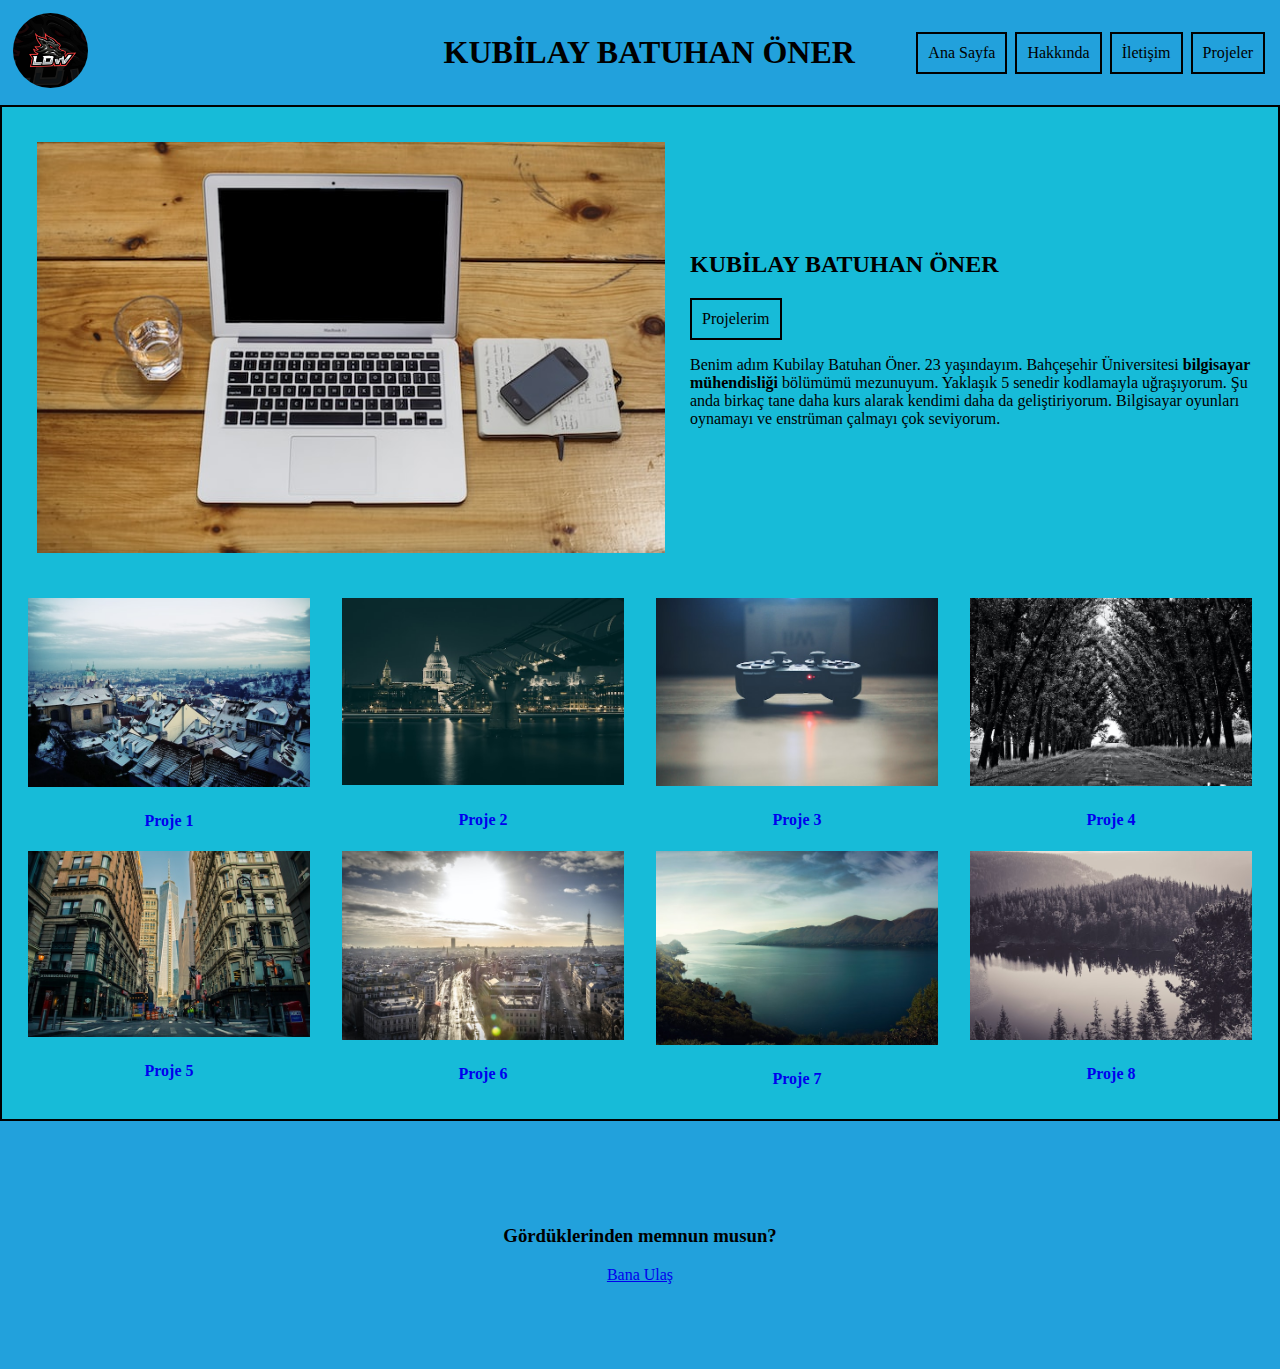
<file: index.html>
<!DOCTYPE html>
<html lang="tr">
  <head>
    <meta charset="UTF-8" />
    <meta name="viewport" content="width=device-width, initial-scale=1.0" />
    <title>Ana Sayfa</title>
    <link rel="stylesheet" href="style/index.css" />
  </head>
  <body>
    <header>
      <div class="giris">
        <div class="profil-foto">
          <a href="about.html"><img src="1.jpg" /></a>
        </div>
        <div>
          <h1>KUBİLAY BATUHAN ÖNER</h1>
        </div>
        <nav class="menu">
          <a class="menu-link" href="index.html">Ana Sayfa</a>
          <a class="menu-link" href="about.html">Hakkında</a>
          <a class="menu-link" href="contact.html">İletişim</a>
          <a class="menu-link" href="projects.html">Projeler</a>
        </nav>
      </div>
    </header>
    <main class="container">
      <div class="buyuk-resim">
        <img src="image1.jpg" />
        <div class="isim">
          <h2>KUBİLAY BATUHAN ÖNER</h2>
          <nav class="projeler-link">
            <a href="projects.html">Projelerim</a>
            <p>
              Benim adım Kubilay Batuhan Öner. 23 yaşındayım. Bahçeşehir
              Üniversitesi<b> bilgisayar mühendisliği</b> bölümümü mezunuyum.
              Yaklaşık 5 senedir kodlamayla uğraşıyorum. Şu anda birkaç tane
              daha kurs alarak kendimi daha da geliştiriyorum. Bilgisayar
              oyunları oynamayı ve enstrüman çalmayı çok seviyorum.
            </p>
          </nav>
        </div>
      </div>
    </main>

    <section class="Obje">
      <div>
        <a href="projects.html"><img src="image2.jpg" /></a>
        <a href="projects.html"><h4>Proje 1</h4></a>
      </div>
      <div>
        <a href="projects.html"><img src="image3.jpg" /></a>
        <a href="projects.html"><h4>Proje 2</h4></a>
      </div>
      <div>
        <a href="projects.html"><img src="image4.jpg" /></a>
        <a href="projects.html"><h4>Proje 3</h4></a>
      </div>
      <div>
        <a href="projects.html"><img src="image5.jpg" /></a>
        <a href="projects.html"><h4>Proje 4</h4></a>
      </div>
      <div>
        <a href="projects.html"><img src="image6.jpg" /></a>
        <a href="projects.html"><h4>Proje 5</h4></a>
      </div>
      <div>
        <a href="projects.html"><img src="image7.jpg" /></a>
        <a href="projects.html"><h4>Proje 6</h4></a>
      </div>
      <div>
        <a href="projects.html"><img src="image8.jpg" /></a>
        <a href="projects.html"><h4>Proje 7</h4></a>
      </div>
      <div>
        <a href="projects.html"><img src="image9.jpg" /></a>
        <a href="projects.html"><h4>Proje 8</h4></a>
      </div>
    </section>

    <footer>
      <div class="footer-content">
        <h3>Gördüklerinden memnun musun?</h3>
        <a href="contact.html">Bana Ulaş</a>
      </div>
    </footer>
  </body>
</html>
</file>
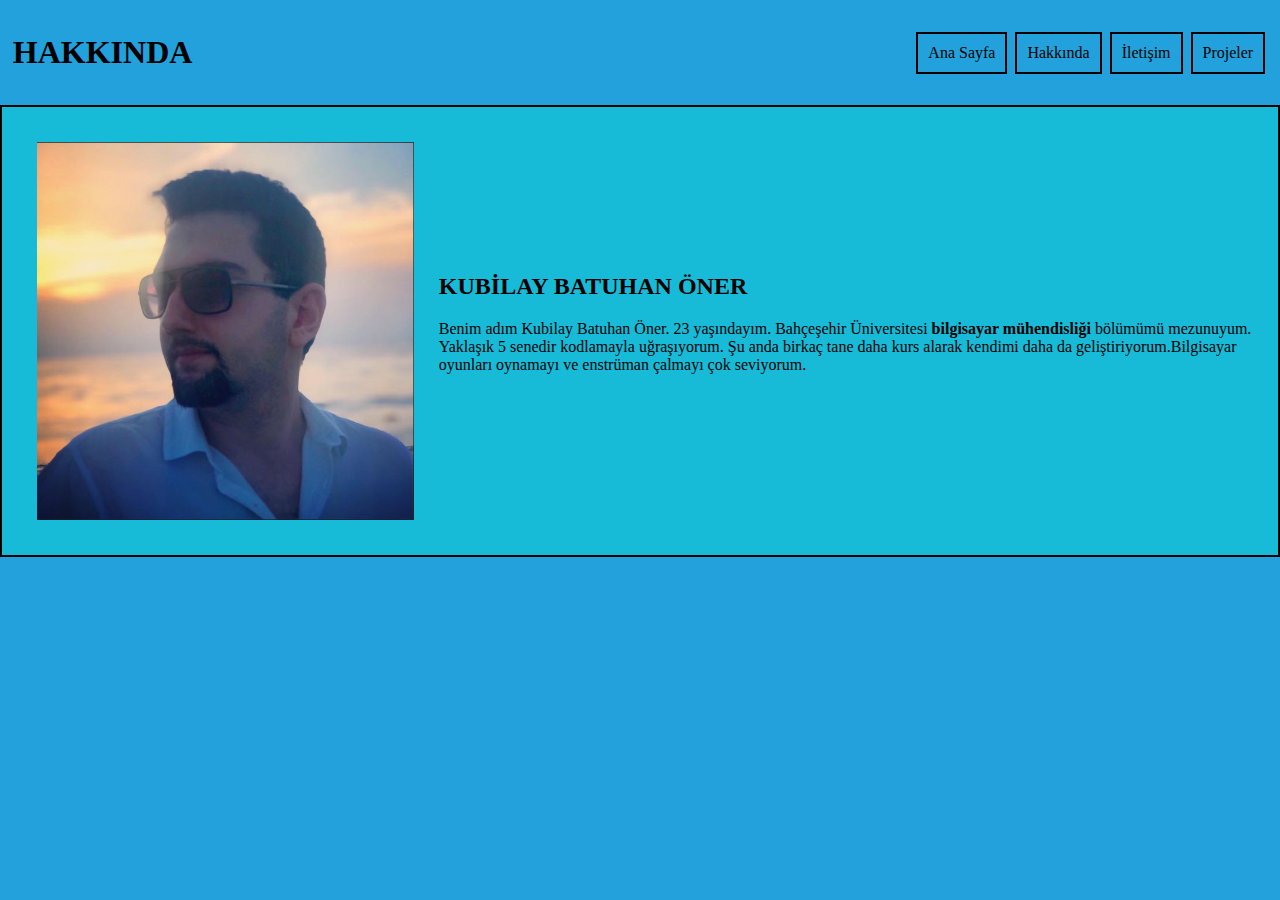
<file: about.html>
<!DOCTYPE html>
<html lang="tr">
  <head>
    <meta charset="UTF-8" />
    <meta name="viewport" content="width=device-width, initial-scale=1.0" />
    <title>Hakkında</title>
    <link rel="stylesheet" href="style/index.css" />
  </head>
  <body>
    <header>
      <div class="giris">
        <div>
          <h1>HAKKINDA</h1>
        </div>
        <nav class="menu">
          <a class="menu-link" href="index.html">Ana Sayfa</a>
          <a class="menu-link" href="about.html">Hakkında</a>
          <a class="menu-link" href="contact.html">İletişim</a>
          <a class="menu-link" href="projects.html">Projeler</a>
        </nav>
      </div>
    </header>

    <main class="container project-obje">
      <div class="batu-resim">
        <img src="a.png" />
        <div class="isim">
          <h2>KUBİLAY BATUHAN ÖNER</h2>
          <p>
            Benim adım Kubilay Batuhan Öner. 23 yaşındayım. Bahçeşehir
            Üniversitesi<b> bilgisayar mühendisliği</b> bölümümü mezunuyum.
            Yaklaşık 5 senedir kodlamayla uğraşıyorum. Şu anda birkaç tane daha
            kurs alarak kendimi daha da geliştiriyorum.Bilgisayar oyunları
            oynamayı ve enstrüman çalmayı çok seviyorum.
          </p>
        </div>
      </div>
    </main>

    <footer>
      <div class="footer-content"></div>
    </footer>
  </body>
</html>
</file>
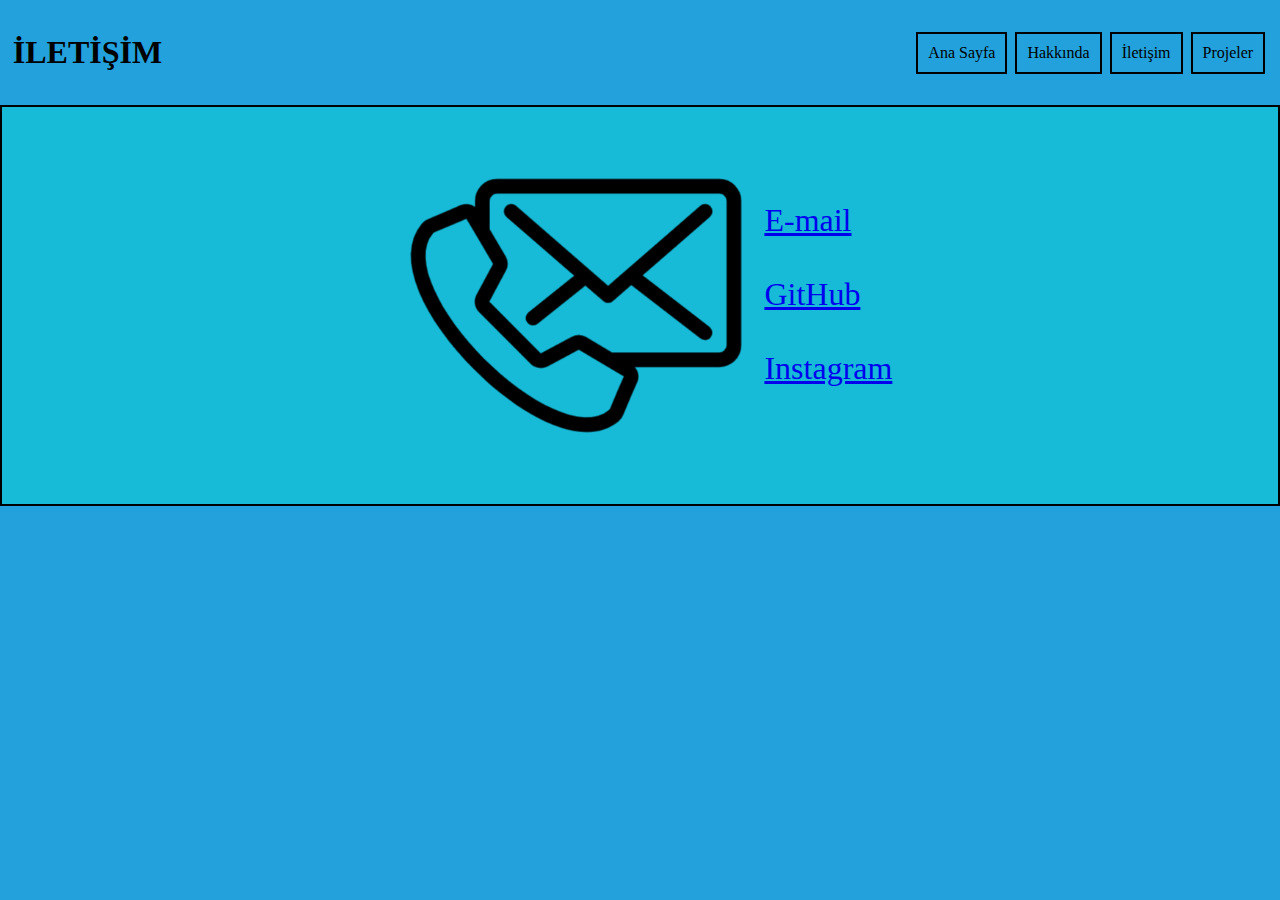
<file: contact.html>
<!DOCTYPE html>
<html lang="tr">
  <head>
    <meta charset="UTF-8" />
    <meta name="viewport" content="width=device-width, initial-scale=1.0" />
    <link rel="stylesheet" href="style/index.css" />
    <title>İletişim</title>
  </head>
  <body>
    <header>
      <div class="giris">
        <div>
          <h1>İLETİŞİM</h1>
        </div>
        <nav class="menu">
          <a class="menu-link" href="index.html">Ana Sayfa</a>
          <a class="menu-link" href="about.html">Hakkında</a>
          <a class="menu-link" href="contact.html">İletişim</a>
          <a class="menu-link" href="projects.html">Projeler</a>
        </nav>
      </div>
    </header>

    <main class="container contact-container project-obje">
      <div class="contact-resim">
        <img src="free-contact-icon-3018-thumb.png" />
        <p class="contact">
          <a id="E-Mail" href="kbatuhanoner@yahoo.com">E-mail</a>
          <br />
          <br />
          <a id="GitHub" href="https://github.com/KubiBatuOner">GitHub</a>
          <br />
          <br />
          <a id="Instagram" href="https://www.instagram.com/kubibatuoner/"
            >Instagram</a
          >
        </p>
      </div>
    </main>

    <footer>
      <div class="footer-content"></div>
    </footer>
  </body>
</html>
</file>
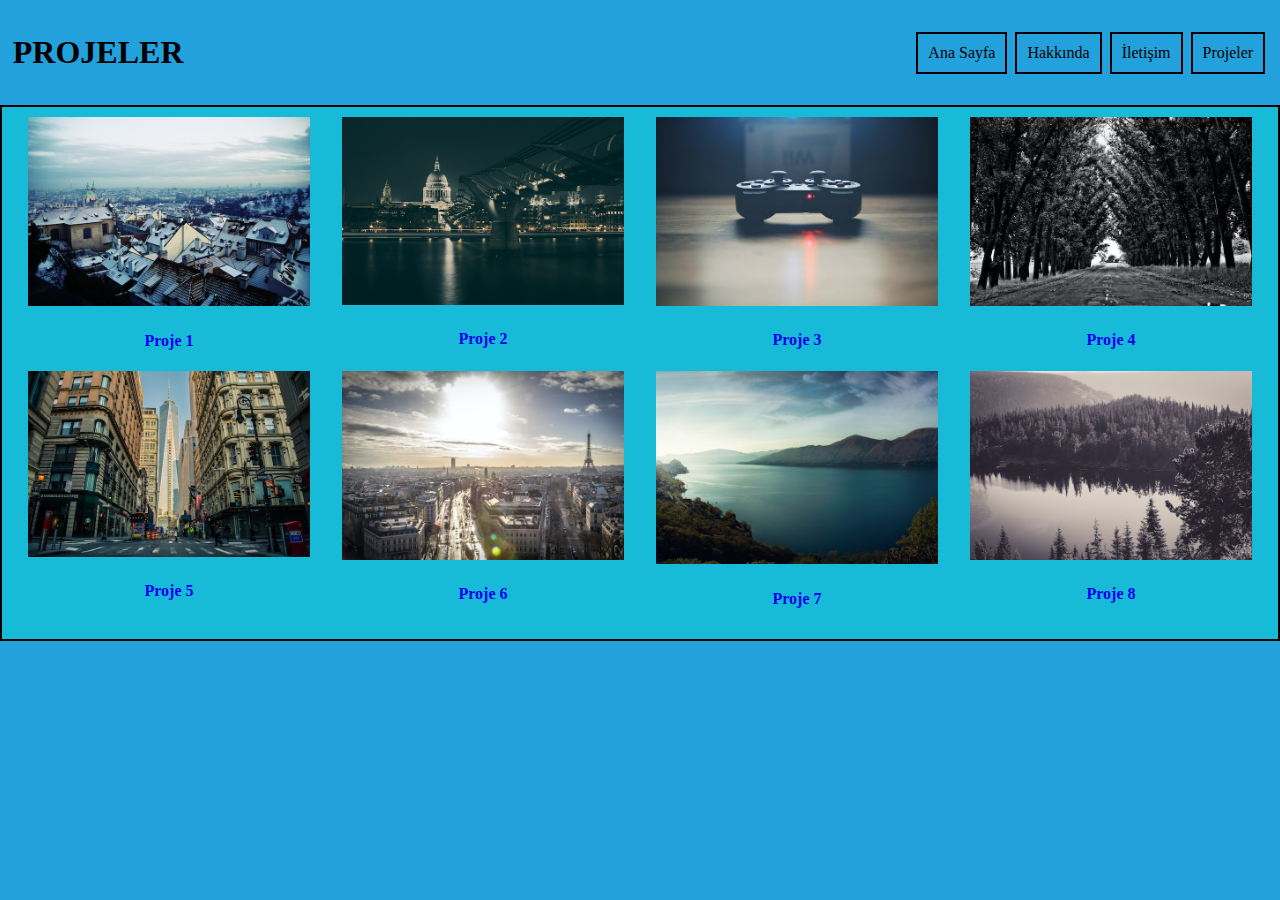
<file: projects.html>
<!DOCTYPE html>
<html lang="tr">
  <head>
    <meta charset="UTF-8" />
    <meta name="viewport" content="width=device-width, initial-scale=1.0" />
    <title>Projeler</title>
    <link rel="stylesheet" href="style/index.css" />
  </head>
  <body>
    <header>
      <div class="giris">
        <div>
          <h1>PROJELER</h1>
        </div>
        <nav class="menu">
          <a class="menu-link" href="index.html">Ana Sayfa</a>
          <a class="menu-link" href="about.html">Hakkında</a>
          <a class="menu-link" href="contact.html">İletişim</a>
          <a class="menu-link" href="projects.html">Projeler</a>
        </nav>
      </div>
    </header>

    <section class="Obje project-obje">
      <div>
        <img src="image2.jpg" />
        <a href="projects.html"><h4>Proje 1</h4></a>
      </div>
      <div>
        <img src="image3.jpg" />
        <a href="projects.html"><h4>Proje 2</h4></a>
      </div>
      <div>
        <img src="image4.jpg" />
        <a href="projects.html"><h4>Proje 3</h4></a>
      </div>
      <div>
        <img src="image5.jpg" />
        <a href="projects.html"><h4>Proje 4</h4></a>
      </div>
      <div>
        <img src="image6.jpg" />
        <a href="projects.html"><h4>Proje 5</h4></a>
      </div>
      <div>
        <img src="image7.jpg" />
        <a href="projects.html"><h4>Proje 6</h4></a>
      </div>
      <div>
        <img src="image8.jpg" />
        <a href="projects.html"><h4>Proje 7</h4></a>
      </div>
      <div>
        <img src="image9.jpg" />
        <a href="projects.html"><h4>Proje 8</h4></a>
      </div>
    </section>

    <footer>
      <div class="footer-content"></div>
    </footer>
  </body>
</html>
</file>
<file: style/index.css>
* {
  font-family: cursive;
  box-sizing: border-box;
}

body {
  margin: 0;
  background-color: rgba(23, 156, 218, 0.952);
}

.menu-link {
  color: black;
  text-decoration: none;
  display: inline-block;
  border: 2px solid black;
  padding: 10px;
  margin: 2px;
}

.giris {
  padding: 1%;
  display: flex;
  justify-content: space-between;
  align-items: center;
}

h1 {
  margin-right: 5px;
}

.profil-foto {
  text-align: left;
  width: 30%;
}

.profil-foto img {
  border-radius: 50%;
  width: 20%;
}

.menu-link:hover {
  background-color: rgb(44, 62, 221);
  color: white;
}

.container {
  color: black;
  text-decoration: none;
  display: inline-block;
  border: 2px solid black;
  border-bottom: 0px;
  padding: 10px;
  background-color: rgb(23, 187, 216);
}

.contact-container {
  display: block;
}

.buyuk-resim {
  display: flex;
  justify-content: space-evenly;
  align-items: center;
}

.buyuk-resim img {
  width: 50%;
  margin: 25px;
}

.batu-resim {
  display: flex;
  justify-content: space-evenly;
  align-items: center;
}

.batu-resim img {
  width: 30%;
  margin: 25px;
}

.contact-resim {
  display: flex;
  justify-content: center;
  align-items: center;
}

.contact-resim img {
  width: 30%;
}

.isim {
  padding-bottom: 20px;
}

.projeler-link a {
  color: black;
  text-decoration: none;
  display: inline-block;
  border: 2px solid black;
  padding: 10px;
}

.projeler-link a:hover {
  background-color: rgb(76, 112, 230);
  color: white;
}

.Obje {
  display: flex;
  justify-content: space-around;
  flex-wrap: wrap;
  color: black;
  text-decoration: none;
  border: 2px solid black;
  border-top: 0px;
  padding: 10px;
  background-color: rgb(23, 187, 216);
}

.project-obje {
  border: 2px solid black;
}

.Obje div {
  width: 25%;
  text-align: center;
}

.Obje a {
  text-decoration: none;
}

.Obje div img {
  width: 90%;
  margin: 0 auto;
}

.Obje div img:hover {
  filter: grayscale(1);
}

.contact {
  font-size: 200%;
  text-align: start;
  margin-top: 10px;
}

.footer-content {
  text-align: center;
  padding: 85px;
}

@media (max-width: 800px) {
  .buyuk-resim {
    display: inline-block;
    justify-content: space-around;
    align-items: center;
  }
  .buyuk-resim img {
    display: block;
    width: 90%;
    margin-left: auto;
    margin-right: auto;
    height: auto;
  }
  .buyuk-resim .isim {
    text-align: center;
  }

  .batu-resim {
    display: inline-block;
    justify-content: space-around;
    align-items: center;
  }

  .batu-resim img {
    display: block;
    width: 95%;
    margin-left: auto;
    margin-right: auto;
    height: auto;
  }

  .batu-resim .isim {
    text-align: center;
  }

  .profil-foto {
    display: none;
  }
}

@media (min-width: 500px) and (max-width: 800px) {
  .Obje div {
    width: 50%;
    text-align: center;
  }
  .menu-link {
    margin: 2px;
  }

  .contact {
    font-size: 150%;
    text-align: start;
  }
}

@media (max-width: 499px) {
  .Obje div {
    width: 100%;
    text-align: center;
  }

  .menu-link {
    margin: 2px;
  }
  .contact-resim img {
    display: block;
    width: 35%;
    margin-left: auto;
    margin-right: auto;
    height: auto;
  }
  .contact-resim {
    display: inline-block;
    justify-content: space-around;
    align-items: center;
  }
  .contact-resim img {
    display: block;
    margin-left: auto;
    margin-right: auto;
    height: auto;
  }
  .contact {
    font-size: 150%;
    text-align: center;
  }
}
</file>
